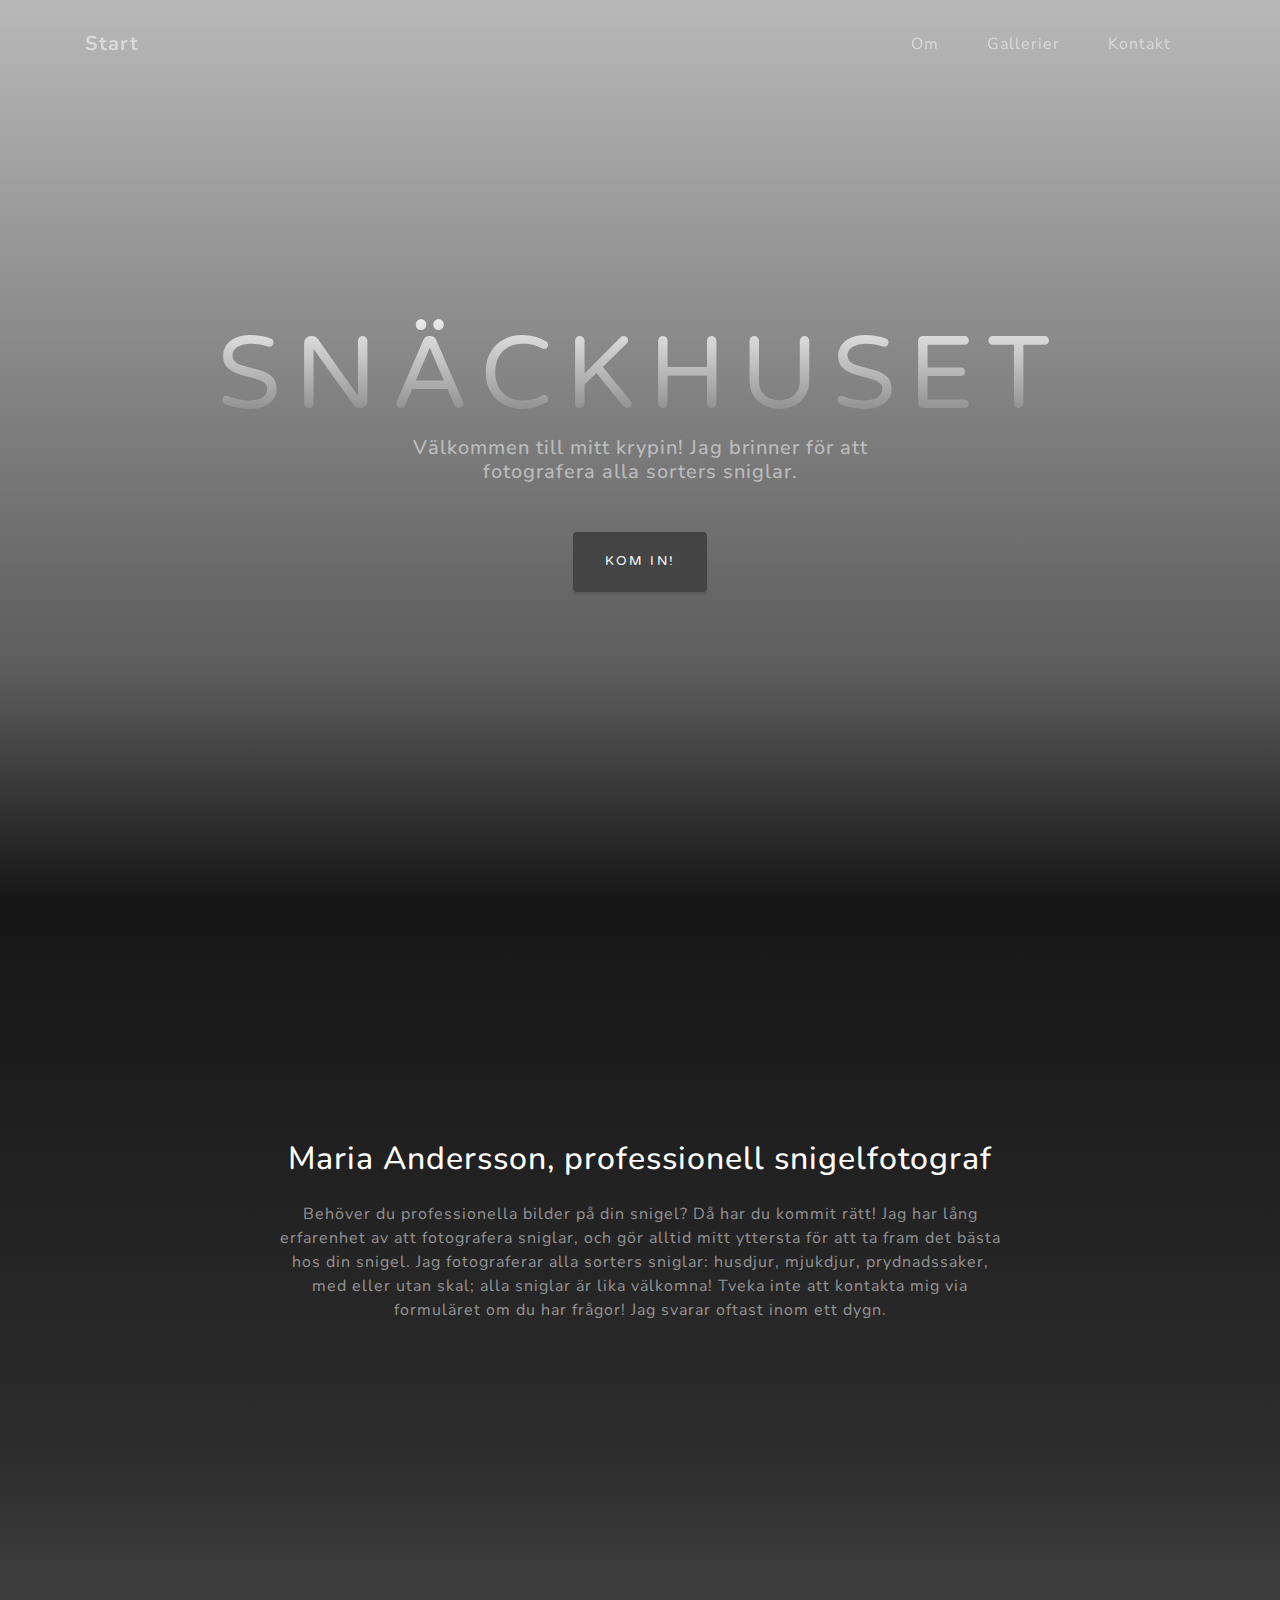
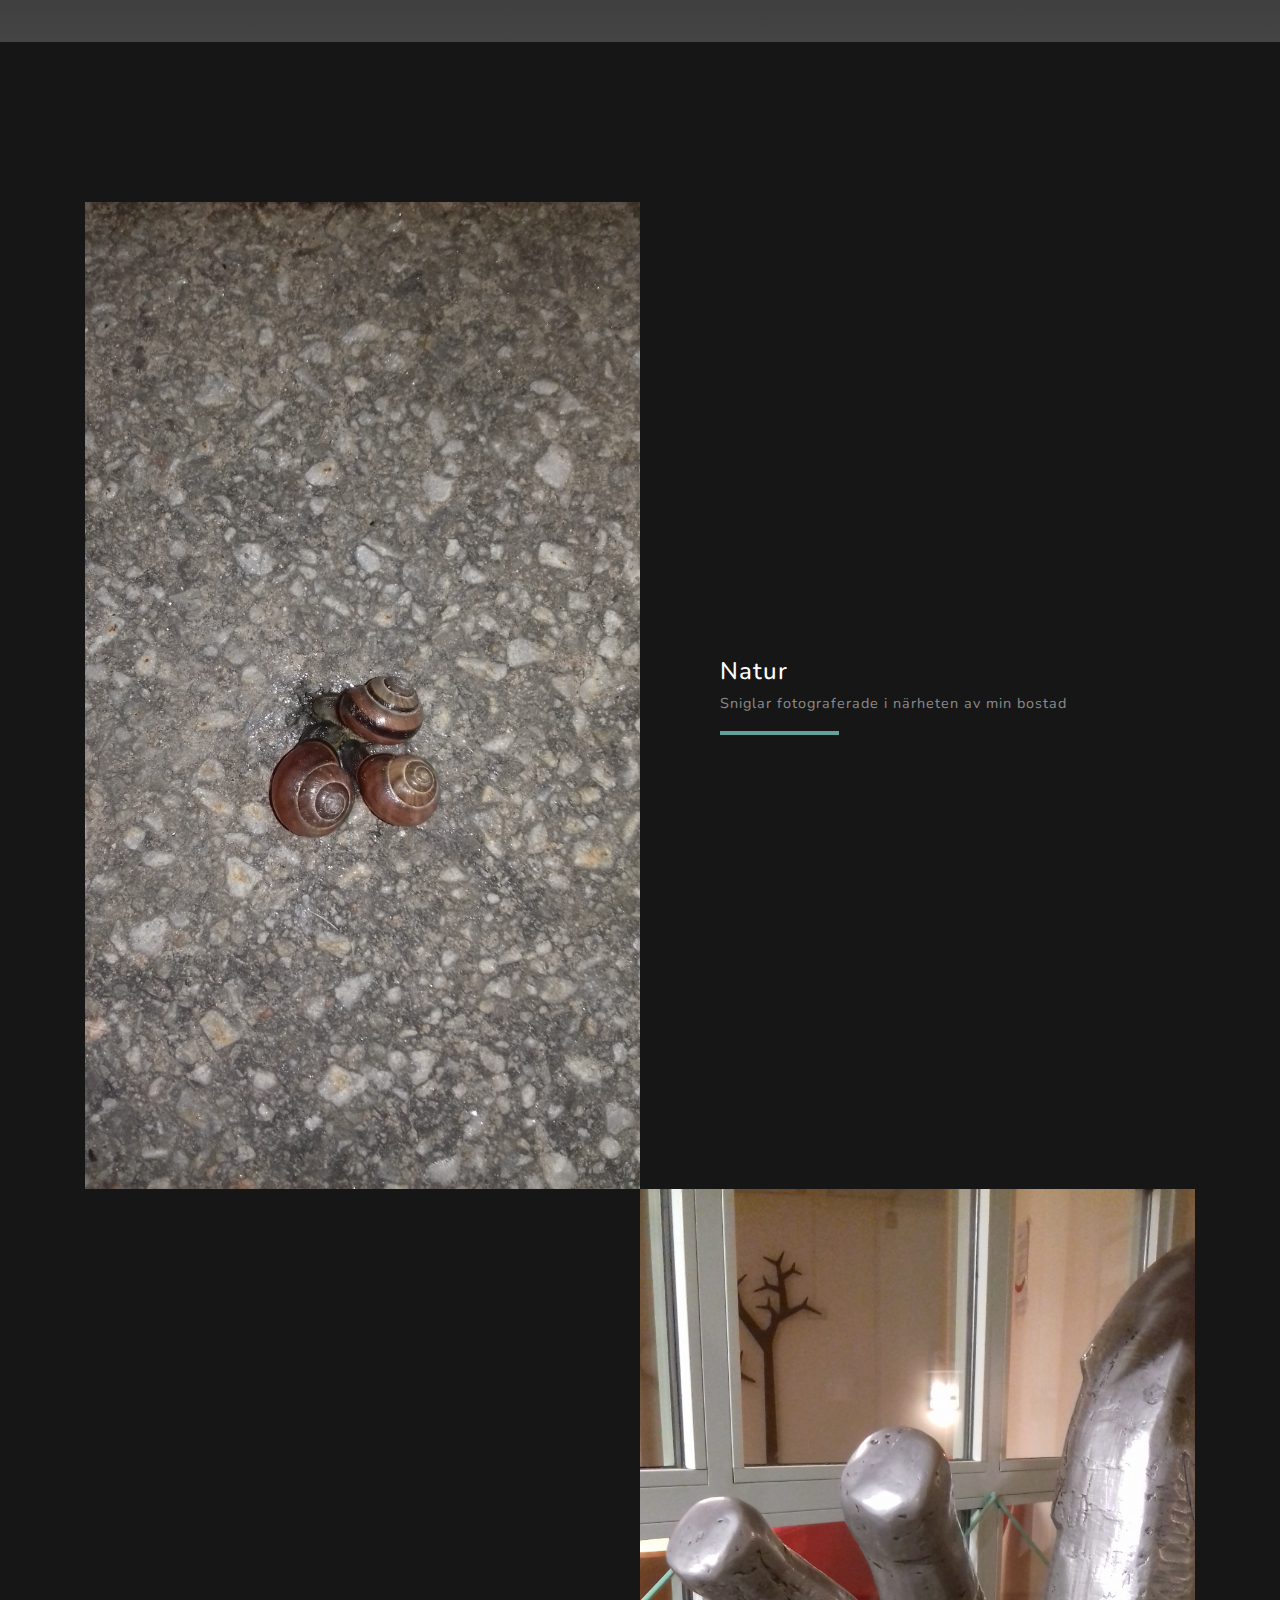
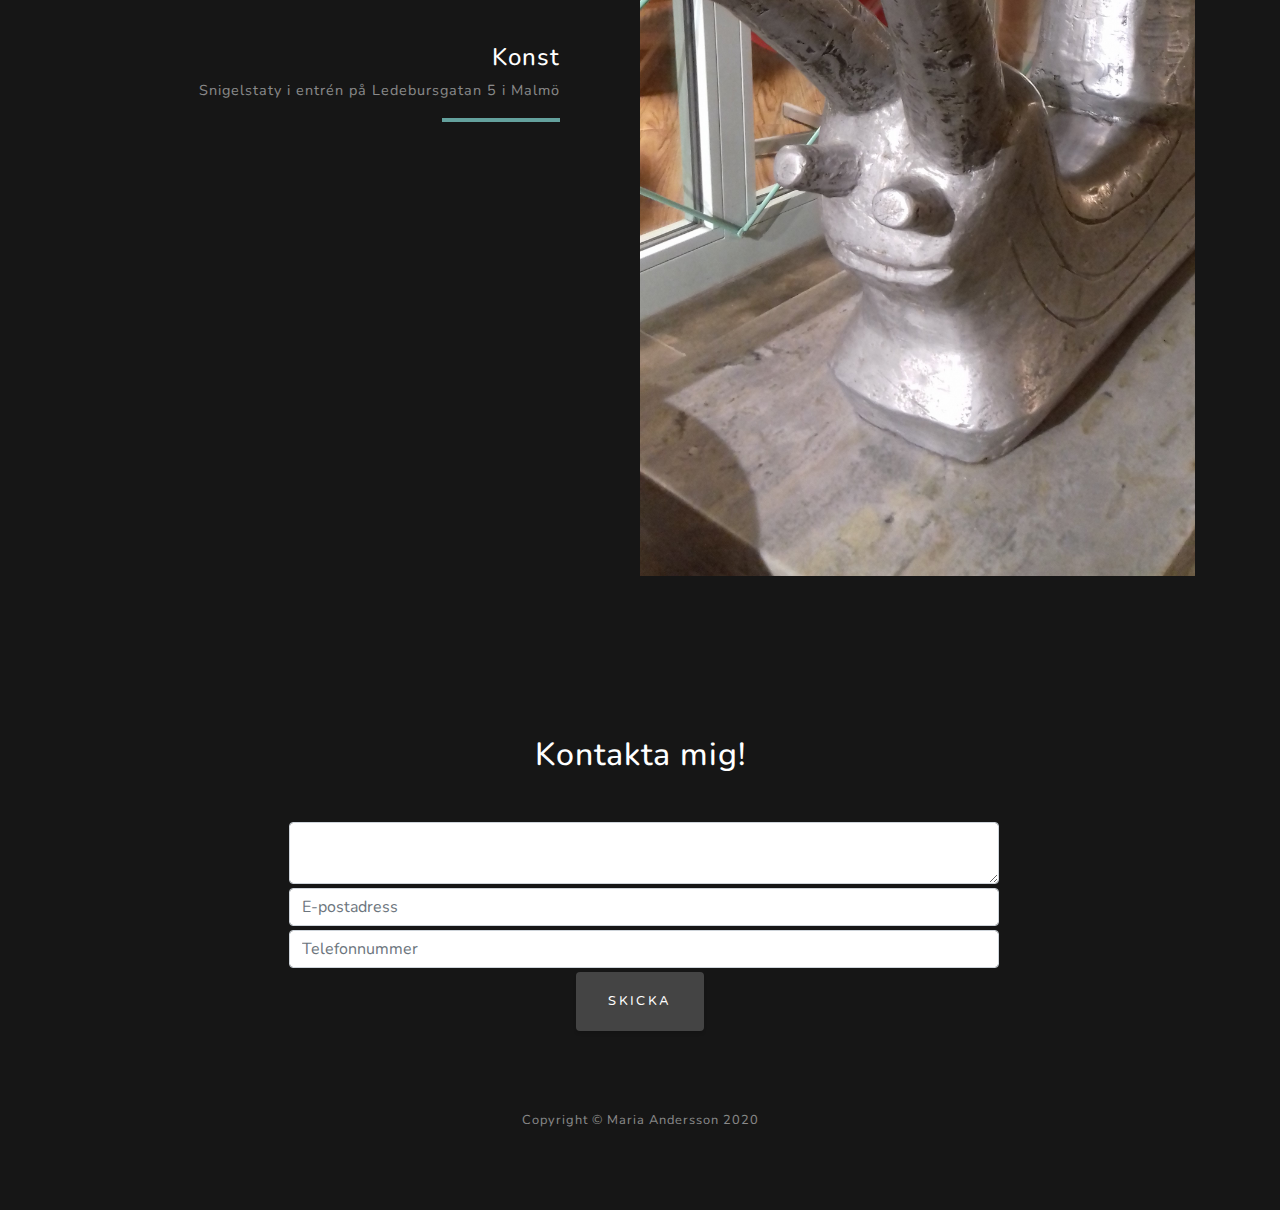
<file: index.html>
<!DOCTYPE html>
<html lang="sv">

<head>

  <meta charset="utf-8">
  <meta name="viewport" content="width=device-width, initial-scale=1, shrink-to-fit=no">
  <meta name="description" content="Homepage for Snäckhuset">
  <meta name="author" content="Maria Andersson">

  <title>Snäckhuset</title>

  <!-- Bootstrap core CSS -->
  <link href="vendor/bootstrap/css/bootstrap.min.css" rel="stylesheet">

  <!-- Custom fonts for this template -->
  <link href="vendor/fontawesome-free/css/all.min.css" rel="stylesheet">
  <link href="https://fonts.googleapis.com/css?family=Varela+Round" rel="stylesheet">
  <link href="https://fonts.googleapis.com/css?family=Nunito:200,200i,300,300i,400,400i,600,600i,700,700i,800,800i,900,900i" rel="stylesheet">

  <!-- Custom styles for this template -->
  <!-- Modified by me -->
  <link href="css/grayscale.css" rel="stylesheet">

</head>

<body id="page-top">

  <!-- Navigation -->
  <nav class="navbar navbar-expand-lg navbar-light fixed-top" id="mainNav">
    <div class="container">
      <a class="navbar-brand js-scroll-trigger" href="#page-top">Start</a>
      <button class="navbar-toggler navbar-toggler-right" type="button" data-toggle="collapse" data-target="#navbarResponsive" aria-controls="navbarResponsive" aria-expanded="false" aria-label="Toggle navigation">
        Meny
        <i class="fas fa-bars"></i>
      </button>
      <div class="collapse navbar-collapse" id="navbarResponsive">
        <ul class="navbar-nav ml-auto">
          <li class="nav-item">
            <a class="nav-link js-scroll-trigger" href="#about">Om</a>
          </li>
          <li class="nav-item">
            <a class="nav-link js-scroll-trigger" href="#projects">Gallerier</a>
          </li>
          <li class="nav-item">
            <a class="nav-link js-scroll-trigger" href="#signup">Kontakt</a>
          </li>
        </ul>
      </div>
    </div>
  </nav>

  <!-- Header -->
  <header class="masthead">
    <div class="container d-flex h-100 align-items-center">
      <div class="mx-auto text-center">
        <!-- Added class pt-3. Without it, the top part of the dots on the Ä didn't show. -->
        <h1 class="mx-auto my-0 pt-3 text-uppercase">Snäckhuset</h1>
        <h2 class="text-white-50 mx-auto mt-2 mb-5">Välkommen till mitt krypin! Jag brinner för att fotografera alla sorters sniglar.</h2>
        <a href="#about" class="btn btn-primary js-scroll-trigger">Kom in!</a>
      </div>
    </div>
  </header>

  <!-- About Section -->
  <section id="about" class="about-section text-center">
    <div class="container">
      <div class="row">
        <div class="col-lg-8 m-auto">
          <h2 class="text-white mb-4">Maria Andersson, professionell snigelfotograf</h2>
          <p class="text-white-50">
	    Behöver du professionella bilder på din snigel? Då har du kommit rätt! 
	    Jag har lång erfarenhet av att fotografera sniglar, 
	    och gör alltid mitt yttersta för att ta fram det bästa hos din snigel.
	    Jag fotograferar alla sorters sniglar: husdjur, mjukdjur, prydnadssaker, med eller utan skal; 
	    alla sniglar är lika välkomna!
	    Tveka inte att kontakta mig via formuläret om du har frågor! Jag svarar oftast inom ett dygn.
          </p>
        </div>
      </div>
    </div>
  </section>

  <!-- Projects Section -->
  <section id="projects" class="projects-section">
    <div class="container">

      <!-- Project One Row -->
      <div class="row justify-content-center no-gutters mb-5 mb-lg-0">
        <div class="col-lg-6">
          <a href="gallery-nature.html">
          <img class="img-fluid" src="pictures/natural/trippel-snail.jpg" alt="">
          </a>
        </div>
        <div class="col-lg-6">
          <div class="bg-black text-center h-100 project">
            <div class="d-flex h-100">
              <div class="project-text w-100 my-auto text-center text-lg-left">
                <h4 class="text-white">Natur</h4>
                <p class="mb-0 text-white-50">Sniglar fotograferade i närheten av min bostad</p>
                <hr class="d-none d-lg-block mb-0 ml-0">
              </div>
            </div>
          </div>
        </div>
      </div>

      <!-- Project Two Row -->
      <div class="row justify-content-center no-gutters">
        <div class="col-lg-6">
          <img class="img-fluid" src="pictures/art/front-side.jpg" alt="">
        </div>
        <div class="col-lg-6 order-lg-first">
          <div class="bg-black text-center h-100 project">
            <div class="d-flex h-100">
              <div class="project-text w-100 my-auto text-center text-lg-right">
                <h4 class="text-white">Konst</h4>
                <p class="mb-0 text-white-50">Snigelstaty i entrén på Ledebursgatan 5 i Malmö</p>
                <hr class="d-none d-lg-block mb-0 mr-0">
              </div>
            </div>
          </div>
        </div>
      </div>

    </div>
  </section>

  <!-- Signup Section -->
  <section id="signup" class="bg-black">
    <div class="container">
        <div class="col-md-10 col-lg-8 mx-auto text-center">

          <h2 class="text-white mb-5">Kontakta mig!</h2>

          <form class="" action="https://formspree.io/meqgzawy" method="POST">
            <textarea name="message" class="form-control flex-fill m-1"></textarea>
            <input type="email" class="form-control flex-fill m-1" placeholder="E-postadress" name="_replyTo">
            <input type="tel" class="form-control flex-fill m-1" placeholder="Telefonnummer" name="_telephone">
            <button type="submit" class="btn btn-primary mx-auto">Skicka</button>
          </form>

        </div>
    </div>
  </section>

  <!-- Footer -->
  <footer class="bg-black small text-center text-white-50">
    <div class="container">
      Copyright &copy; Maria Andersson 2020
    </div>
  </footer>

  <!-- Bootstrap core JavaScript -->
  <script src="vendor/jquery/jquery.min.js"></script>
  <script src="vendor/bootstrap/js/bootstrap.bundle.min.js"></script>

  <!-- Plugin JavaScript -->
  <script src="vendor/jquery-easing/jquery.easing.min.js"></script>

  <!-- Custom scripts for this template -->
  <script src="js/grayscale.min.js"></script>

</body>

</html>
</file>
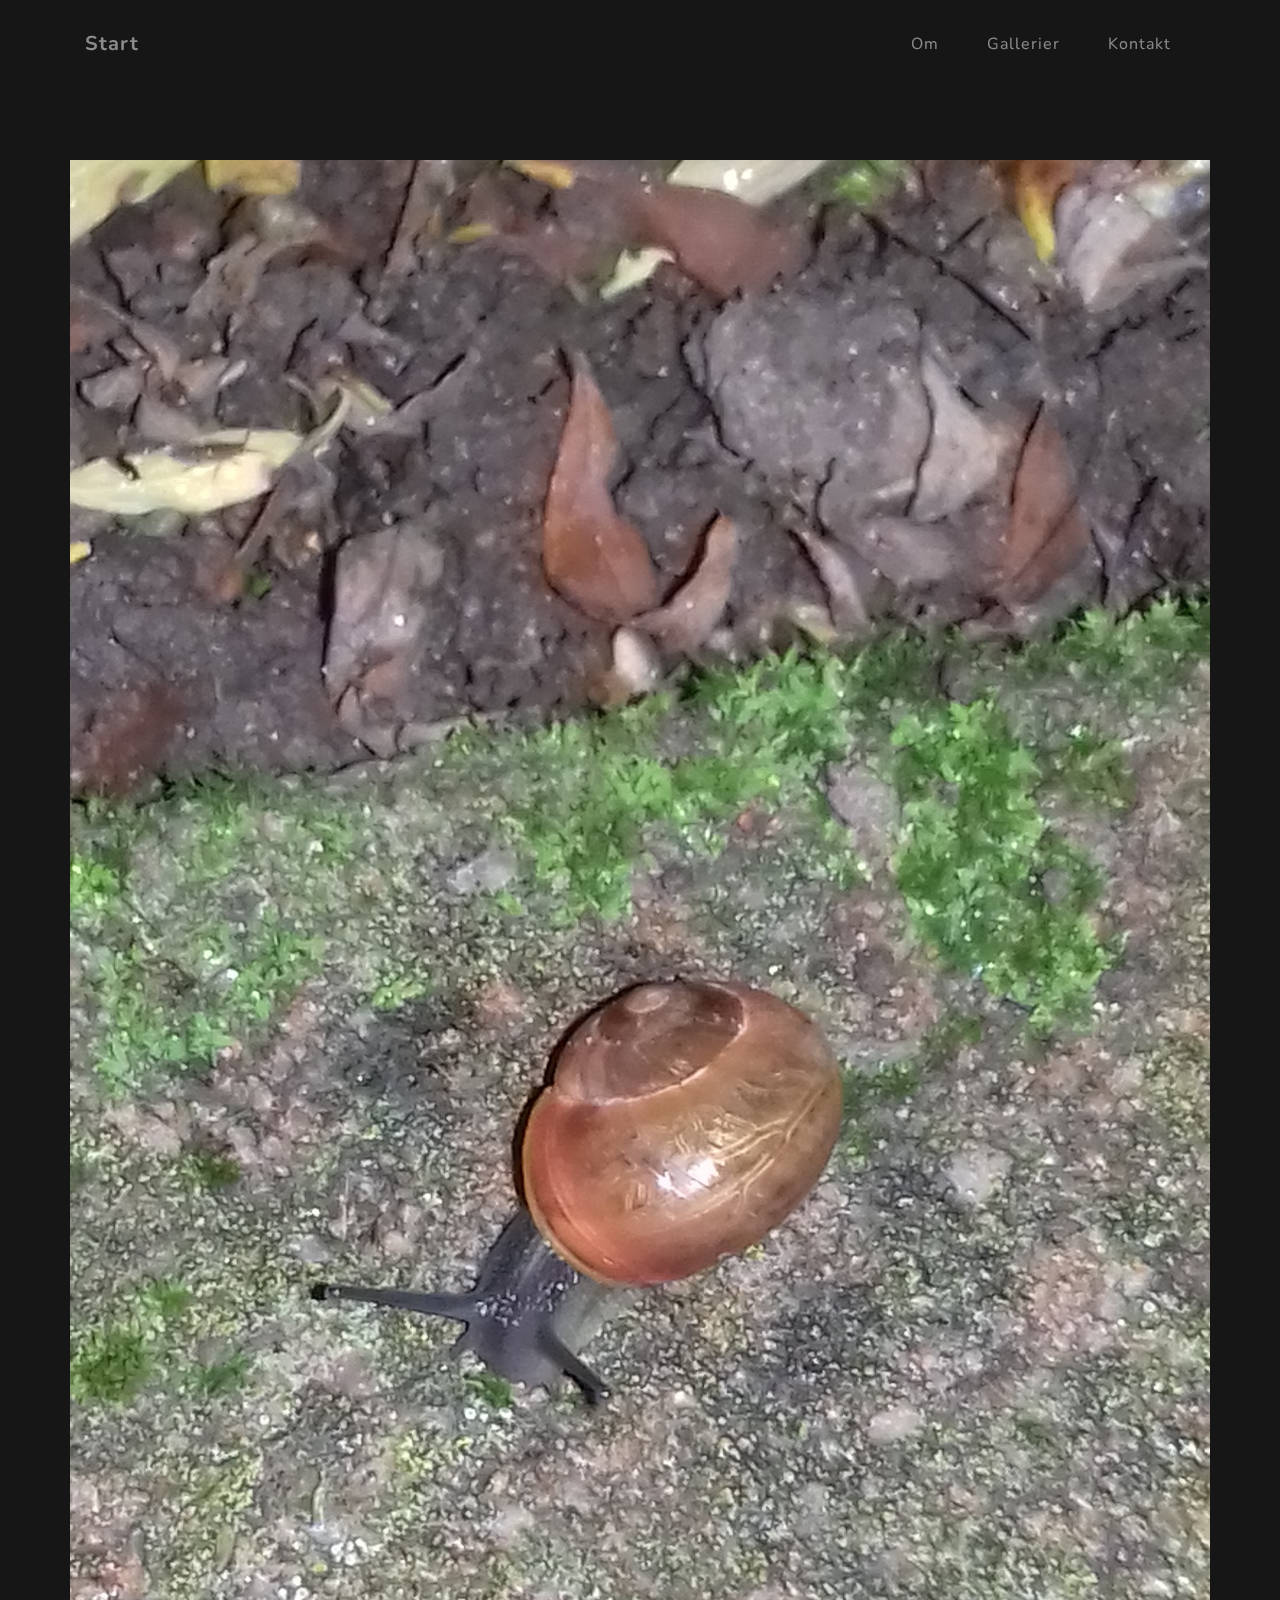
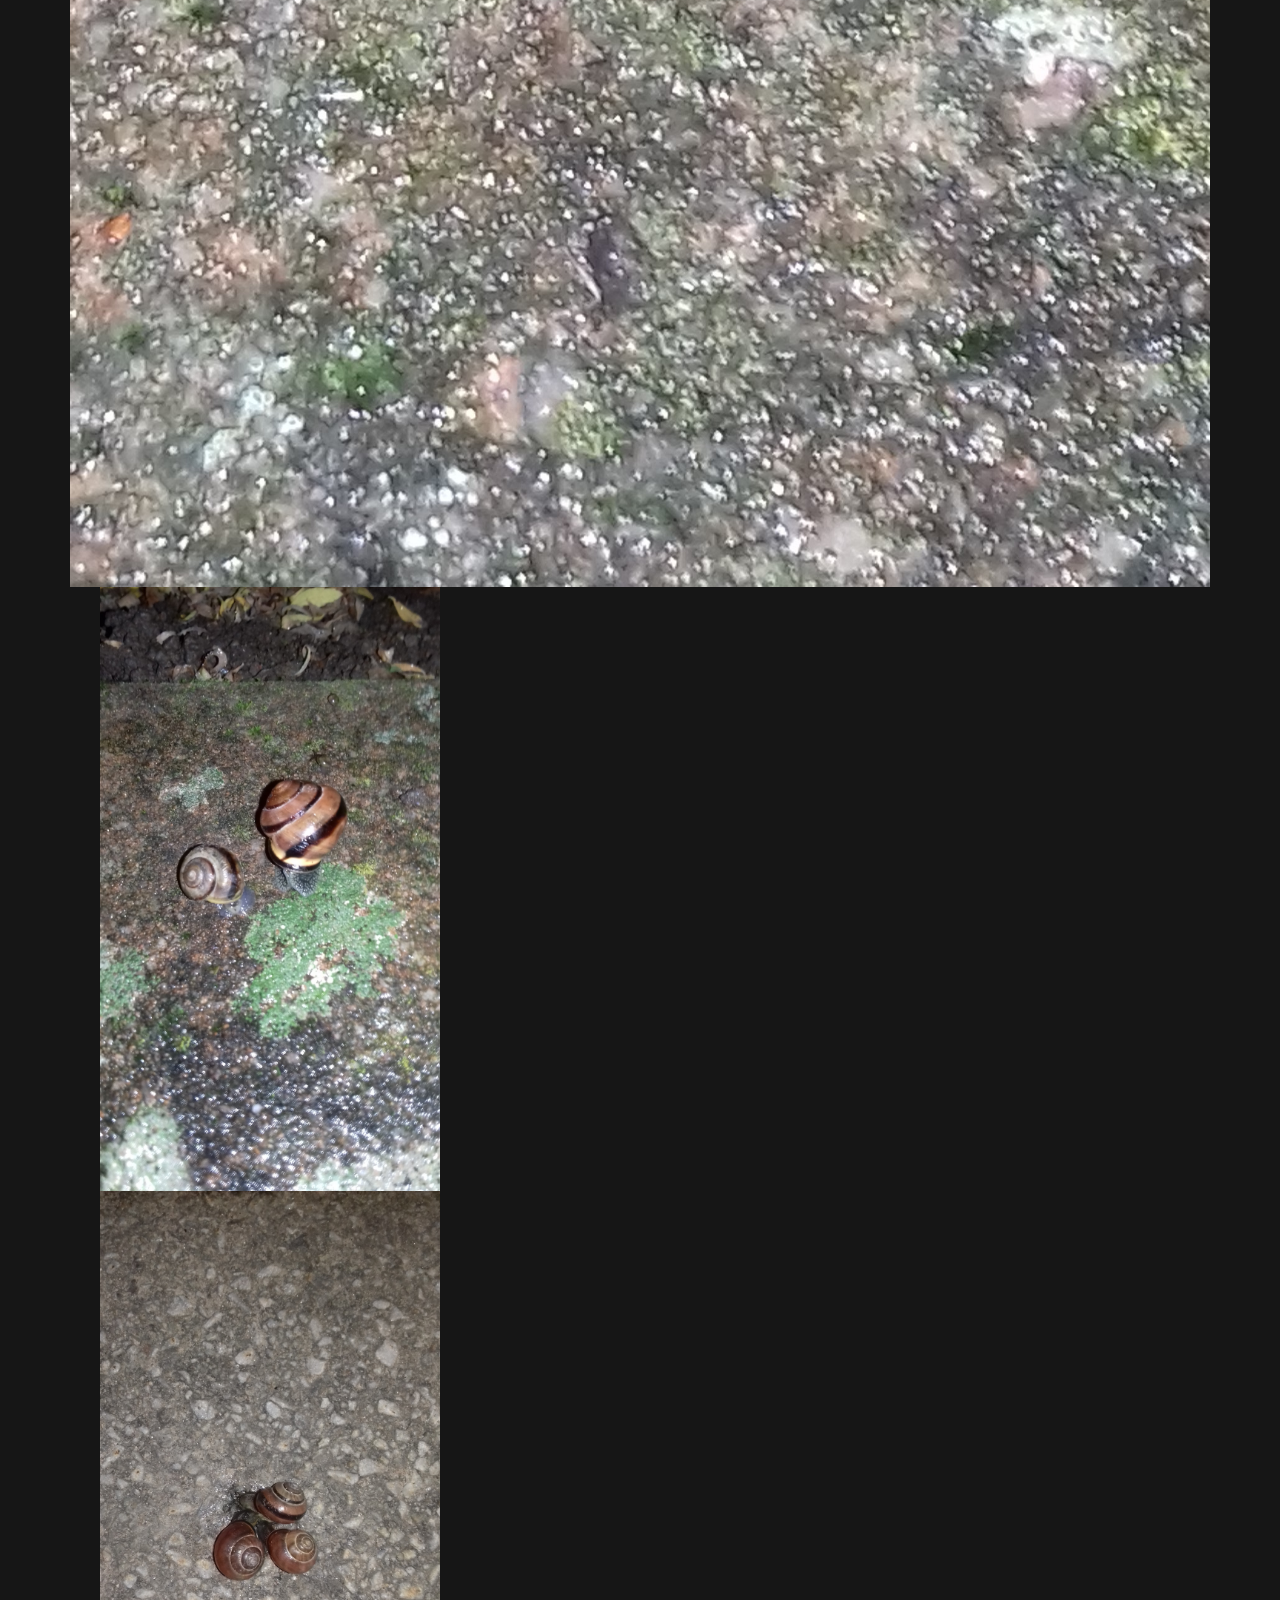
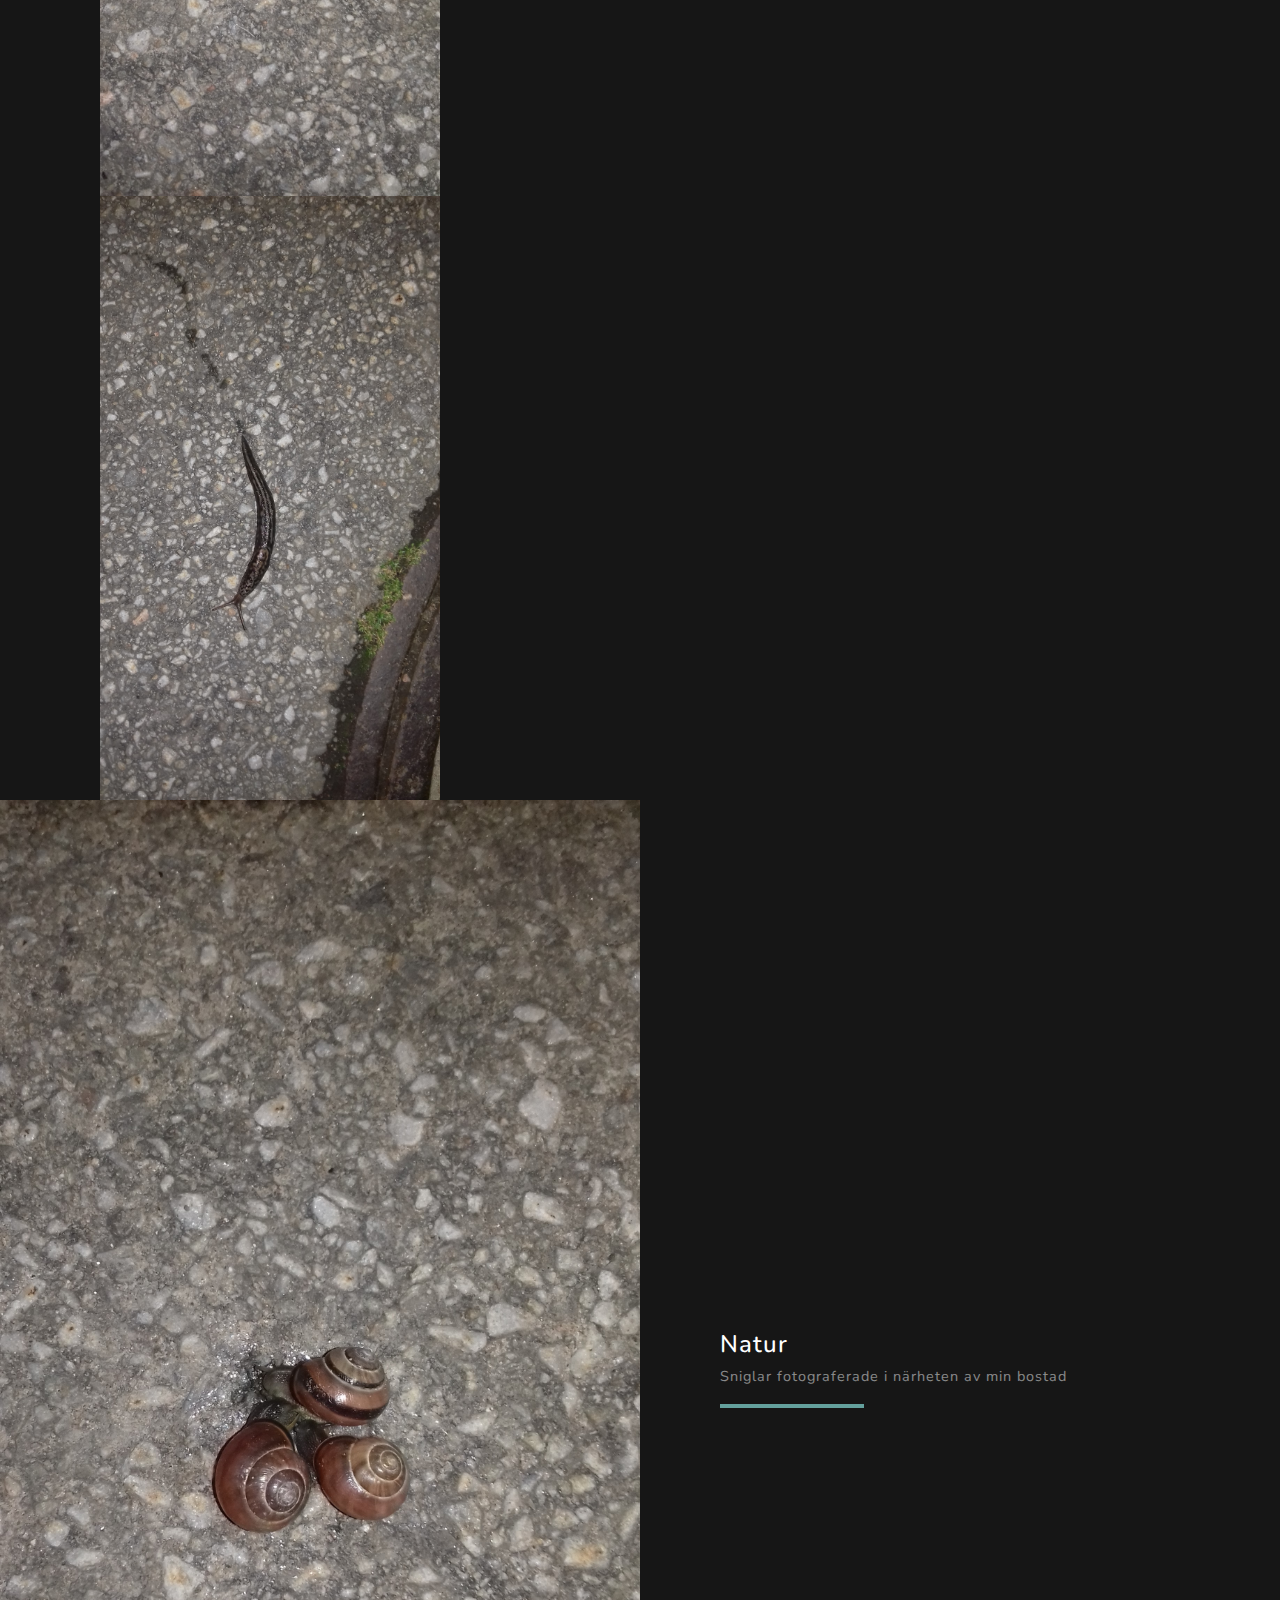
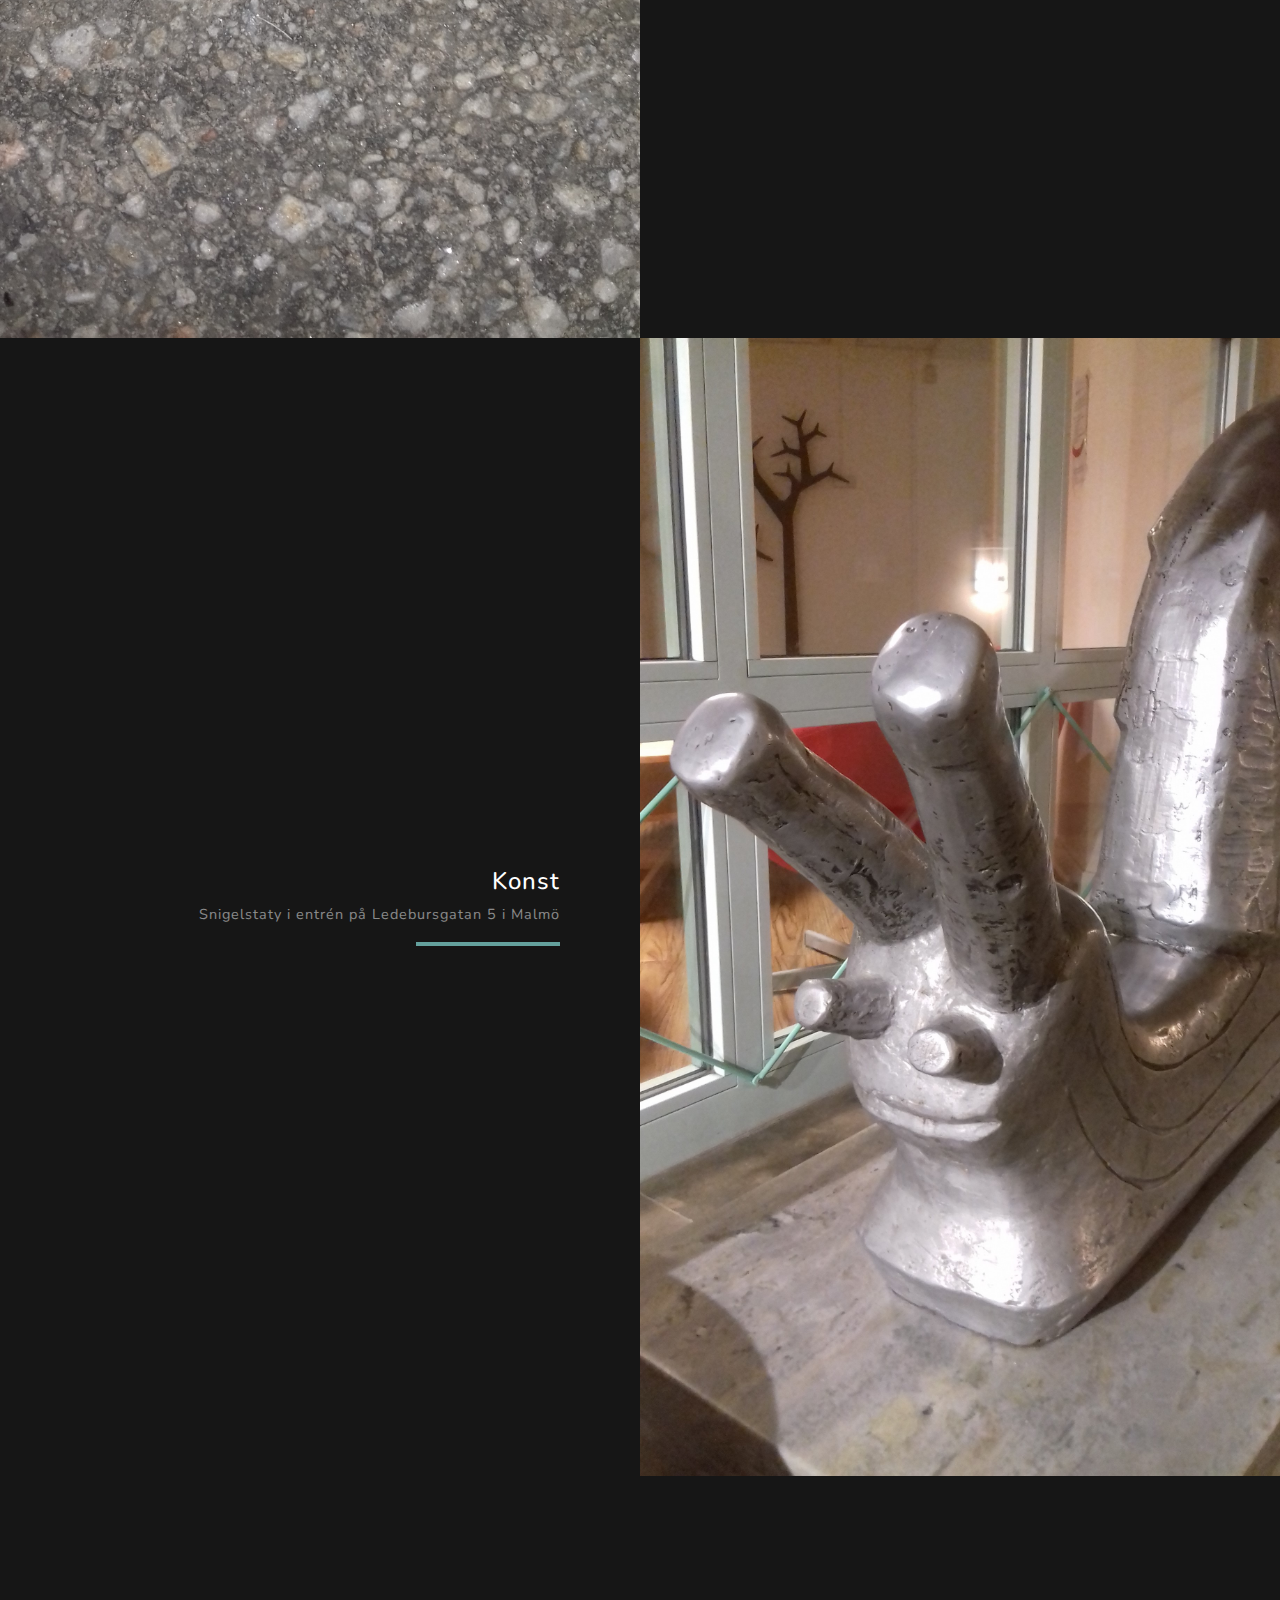
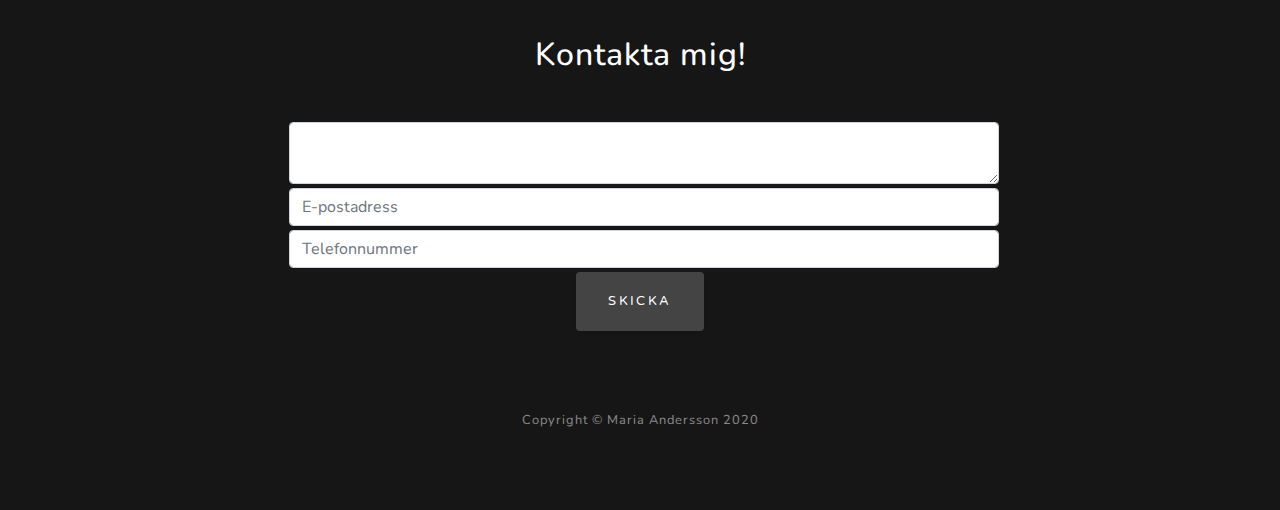
<file: gallery-nature.html>
<!DOCTYPE html>
<html lang="sv">

<head>

  <meta charset="utf-8">
  <meta name="viewport" content="width=device-width, initial-scale=1, shrink-to-fit=no">
  <meta name="description" content="Homepage for Snäckhuset">
  <meta name="author" content="Maria Andersson">

  <title>Snäckhuset</title>

  <!-- Bootstrap core CSS -->
  <link href="vendor/bootstrap/css/bootstrap.min.css" rel="stylesheet">

  <!-- Custom fonts for this template -->
  <link href="vendor/fontawesome-free/css/all.min.css" rel="stylesheet">
  <link href="https://fonts.googleapis.com/css?family=Varela+Round" rel="stylesheet">
  <link href="https://fonts.googleapis.com/css?family=Nunito:200,200i,300,300i,400,400i,600,600i,700,700i,800,800i,900,900i" rel="stylesheet">

  <!-- Custom styles for this template -->
  <!-- Modified by me -->
  <link href="css/grayscale.css" rel="stylesheet">

</head>

<body id="page-top">

  <!-- Navigation -->
  <nav class="navbar navbar-expand-lg navbar-light fixed-top" id="mainNav">
    <div class="container">
      <a class="navbar-brand js-scroll-trigger" href="index#page-top">Start</a>
      <button class="navbar-toggler navbar-toggler-right" type="button" data-toggle="collapse" data-target="#navbarResponsive" aria-controls="navbarResponsive" aria-expanded="false" aria-label="Toggle navigation">
        Meny
        <i class="fas fa-bars"></i>
      </button>
      <div class="collapse navbar-collapse" id="navbarResponsive">
        <ul class="navbar-nav ml-auto">
          <li class="nav-item">
            <a class="nav-link js-scroll-trigger" href="index.html#about">Om</a>
          </li>
          <li class="nav-item">
            <a class="nav-link js-scroll-trigger" href="index.html#projects">Gallerier</a>
          </li>
          <li class="nav-item">
            <a class="nav-link js-scroll-trigger" href="index.html#signup">Kontakt</a>
          </li>
        </ul>
      </div>
    </div>
  </nav>

  <div class="row">
  </div>

  <!-- Projects Section -->
  <section id="projects" class="projects-section">
    <div class="container">
      <div class="row"
        <div class="col-lg-4">
          <img class="img-fluid" src="pictures/natural/singel-snail.jpg" alt="">
        </div>
        <div class="col-lg-4">
          <img class="img-fluid" src="pictures/natural/double-snail.jpg" alt="">
        </div>
        <div class="col-lg-4">
          <img class="img-fluid" src="pictures/natural/trippel-snail.jpg" alt="">
         </div>
        <div class="col-lg-4">
         <img class="img-fluid" src="pictures/natural/lepard-snail.jpg" alt="">
        </div>
      </div>
      <!-- Project One Row -->
      <div class="row justify-content-center no-gutters mb-5 mb-lg-0">
        <div class="col-lg-6">
          <a href="gallery1.html">
          <img class="img-fluid" src="pictures/natural/trippel-snail.jpg" alt="">
          </a>
        </div>
        <div class="col-lg-6">
          <div class="bg-black text-center h-100 project">
            <div class="d-flex h-100">
              <div class="project-text w-100 my-auto text-center text-lg-left">
                <h4 class="text-white">Natur</h4>
                <p class="mb-0 text-white-50">Sniglar fotograferade i närheten av min bostad</p>
                <hr class="d-none d-lg-block mb-0 ml-0">
              </div>
            </div>
          </div>
        </div>
      </div>

      <!-- Project Two Row -->
      <div class="row justify-content-center no-gutters">
        <div class="col-lg-6">
          <img class="img-fluid" src="pictures/art/front-side.jpg" alt="">
        </div>
        <div class="col-lg-6 order-lg-first">
          <div class="bg-black text-center h-100 project">
            <div class="d-flex h-100">
              <div class="project-text w-100 my-auto text-center text-lg-right">
                <h4 class="text-white">Konst</h4>
                <p class="mb-0 text-white-50">Snigelstaty i entrén på Ledebursgatan 5 i Malmö</p>
                <hr class="d-none d-lg-block mb-0 mr-0">
              </div>
            </div>
          </div>
        </div>
      </div>

    </div>
  </section>

  <!-- Signup Section -->
  <section id="signup" class="bg-black">
    <div class="container">
        <div class="col-md-10 col-lg-8 mx-auto text-center">

          <h2 class="text-white mb-5">Kontakta mig!</h2>

          <form class="" action="https://formspree.io/meqgzawy" method="POST">
            <textarea name="message" class="form-control flex-fill m-1"></textarea>
            <input type="email" class="form-control flex-fill m-1" placeholder="E-postadress" name="_replyTo">
            <input type="tel" class="form-control flex-fill m-1" placeholder="Telefonnummer" name="_telephone">
            <button type="submit" class="btn btn-primary mx-auto">Skicka</button>
          </form>

        </div>
    </div>
  </section>

  <!-- Footer -->
  <footer class="bg-black small text-center text-white-50">
    <div class="container">
      Copyright &copy; Maria Andersson 2020
    </div>
  </footer>

  <!-- Bootstrap core JavaScript -->
  <script src="vendor/jquery/jquery.min.js"></script>
  <script src="vendor/bootstrap/js/bootstrap.bundle.min.js"></script>

  <!-- Plugin JavaScript -->
  <script src="vendor/jquery-easing/jquery.easing.min.js"></script>

  <!-- Custom scripts for this template -->
  <script src="js/grayscale.min.js"></script>

</body>

</html>
</file>
<file: css/grayscale.css>
/*!
 * Start Bootstrap - Grayscale v5.0.9 (https://startbootstrap.com/template-overviews/grayscale)
 * Copyright 2013-2019 Start Bootstrap
 * Licensed under MIT (https://github.com/BlackrockDigital/startbootstrap-grayscale/blob/master/LICENSE)
 */

#mainNav {
  min-height: 56px;
  background-color: #fff;
}

#mainNav .navbar-toggler {
  font-size: 80%;
  padding: 0.75rem;
  color: #64a19d;
  border: 1px solid #64a19d;
}

#mainNav .navbar-toggler:focus {
  outline: none;
}

#mainNav .navbar-brand {
  color: #161616;
  font-weight: 700;
  padding: .9rem 0;
}

#mainNav .navbar-nav .nav-item:hover {
  color: fade(white, 80%);
  outline: none;
  background-color: transparent;
}

#mainNav .navbar-nav .nav-item:active, #mainNav .navbar-nav .nav-item:focus {
  outline: none;
  background-color: transparent;
}

@media (min-width: 992px) {
  #mainNav {
    padding-top: 0;
    padding-bottom: 0;
    border-bottom: none;
    background-color: transparent;
    transition: background-color 0.3s ease-in-out;
  }
  #mainNav .navbar-brand {
    padding: .5rem 0;
    color: rgba(255, 255, 255, 0.5);
  }
  #mainNav .nav-link {
    transition: none;
    padding: 2rem 1.5rem;
    color: rgba(255, 255, 255, 0.5);
  }
  #mainNav .nav-link:hover {
    color: rgba(255, 255, 255, 0.75);
  }
  #mainNav .nav-link:active {
    color: white;
  }
  #mainNav.navbar-shrink {
    background-color: #fff;
  }
  #mainNav.navbar-shrink .navbar-brand {
    color: #161616;
  }
  #mainNav.navbar-shrink .nav-link {
    color: #161616;
    padding: 1.5rem 1.5rem 1.25rem;
    border-bottom: 0.25rem solid transparent;
  }
  #mainNav.navbar-shrink .nav-link:hover {
    color: #64a19d;
  }
  #mainNav.navbar-shrink .nav-link:active {
    color: #467370;
  }
  #mainNav.navbar-shrink .nav-link.active {
    color: #64a19d;
    outline: none;
    border-bottom: 0.25rem solid #64a19d;
  }
}

.masthead {
  position: relative;
  width: 100%;
  height: auto;
  min-height: 35rem;
  padding: 15rem 0;
  background: linear-gradient(to bottom, rgba(22, 22, 22, 0.3) 0%, rgba(22, 22, 22, 0.7) 75%, #161616 100%);
  background-position: center;
  background-repeat: no-repeat;
  background-attachment: scroll;
  background-size: cover;
}

.masthead h1 {
  font-family: 'Varela Round';
  font-size: 2.5rem;
  line-height: 2.5rem;
  letter-spacing: 0.8rem;
  background: -webkit-linear-gradient(rgba(255, 255, 255, 0.9), rgba(255, 255, 255, 0));
  -webkit-text-fill-color: transparent;
  -webkit-background-clip: text;
}

.masthead h2 {
  max-width: 20rem;
  font-size: 1rem;
}

@media (min-width: 768px) {
  .masthead h1 {
    font-size: 4rem;
    line-height: 4rem;
  }
}

@media (min-width: 992px) {
  .masthead {
    height: 100vh;
    padding: 0;
  }
  .masthead h1 {
    font-size: 6.5rem;
    line-height: 6.5rem;
    letter-spacing: 0.8rem;
  }
  .masthead h2 {
    max-width: 30rem;
    font-size: 1.25rem;
  }
}

.btn {
  box-shadow: 0 0.1875rem 0.1875rem 0 rgba(0, 0, 0, 0.1) !important;
  padding: 1.25rem 2rem;
  font-family: 'Varela Round';
  font-size: 80%;
  text-transform: uppercase;
  letter-spacing: .15rem;
  border: 0;
}

.btn-primary {
  background-color: #444444;
}

.btn-primary:hover {
  background-color: #222222;
}

.btn-primary:focus {
  background-color: #000000;
  color: white;
}

.btn-primary:active {
  background-color: #467370 !important;
}

.about-section {
  padding-top: 10rem;
  background: linear-gradient(to bottom, #161616 0%, rgba(22, 22, 22, 0.9) 75%, rgba(22, 22, 22, 0.8) 100%);
  /* Added the two lines below to make the about section cover the whole screen. Copied from masthead class. */
  min-height: 35rem;
  padding: 15rem 0;
}

.about-section p {
  margin-bottom: 5rem;
}

.projects-section {
  padding: 10rem 0;
  background: #161616;
}

.projects-section .featured-text {
  padding: 2rem;
}

@media (min-width: 992px) {
  .projects-section .featured-text {
    padding: 0 0 0 2rem;
    border-left: 0.5rem solid #64a19d;
  }
}

.projects-section .project-text {
  padding: 3rem;
  font-size: 90%;
}

@media (min-width: 992px) {
  .projects-section .project-text {
    padding: 5rem;
  }
  .projects-section .project-text hr {
    border-color: #64a19d;
    border-width: .25rem;
    width: 30%;
  }
}

.signup-section {
  padding: 10rem 0;
  background: linear-gradient(to bottom, rgba(22, 22, 22, 0.1) 0%, rgba(22, 22, 22, 0.5) 75%, #161616 100%), url("../img/bg-signup.jpg");
  background-position: center;
  background-repeat: no-repeat;
  background-attachment: scroll;
  background-size: cover;
}

.signup-section .form-inline input {
  box-shadow: 0 0.1875rem 0.1875rem 0 rgba(0, 0, 0, 0.1) !important;
  padding: 1.25rem 2rem;
  height: auto;
  font-family: 'Varela Round';
  font-size: 80%;
  text-transform: uppercase;
  letter-spacing: 0.15rem;
  border: 0;
}

.contact-section {
  padding: 5rem 0 0;
}

.contact-section .card {
  border: 0;
  border-bottom: 0.25rem solid #64a19d;
}

.contact-section .card h4 {
  font-size: 0.8rem;
  font-family: 'Varela Round';
  text-transform: uppercase;
  letter-spacing: 0.15rem;
}

.contact-section .card hr {
  border-color: #64a19d;
  border-width: 0.25rem;
  width: 3rem;
}

.contact-section .social {
  margin-top: 5rem;
}

.contact-section .social a {
  text-align: center;
  height: 3rem;
  width: 3rem;
  background: rgba(255, 255, 255, 0.1);
  border-radius: 100%;
  line-height: 3rem;
  color: rgba(255, 255, 255, 0.3);
}

.contact-section .social a:hover {
  color: rgba(255, 255, 255, 0.5);
}

.contact-section .social a:active {
  color: #fff;
}

body {
  font-family: 'Nunito';
  letter-spacing: 0.0625em;
}

a {
  color: #64a19d;
}

a:focus, a:hover {
  text-decoration: none;
  color: #3c6360;
}

.bg-black {
  background-color: #161616 !important;
}

.bg-primary {
  background-color: #64a19d !important;
}

.text-primary {
  color: #64a19d !important;
}

footer {
  padding: 5rem 0;
}
</file>
